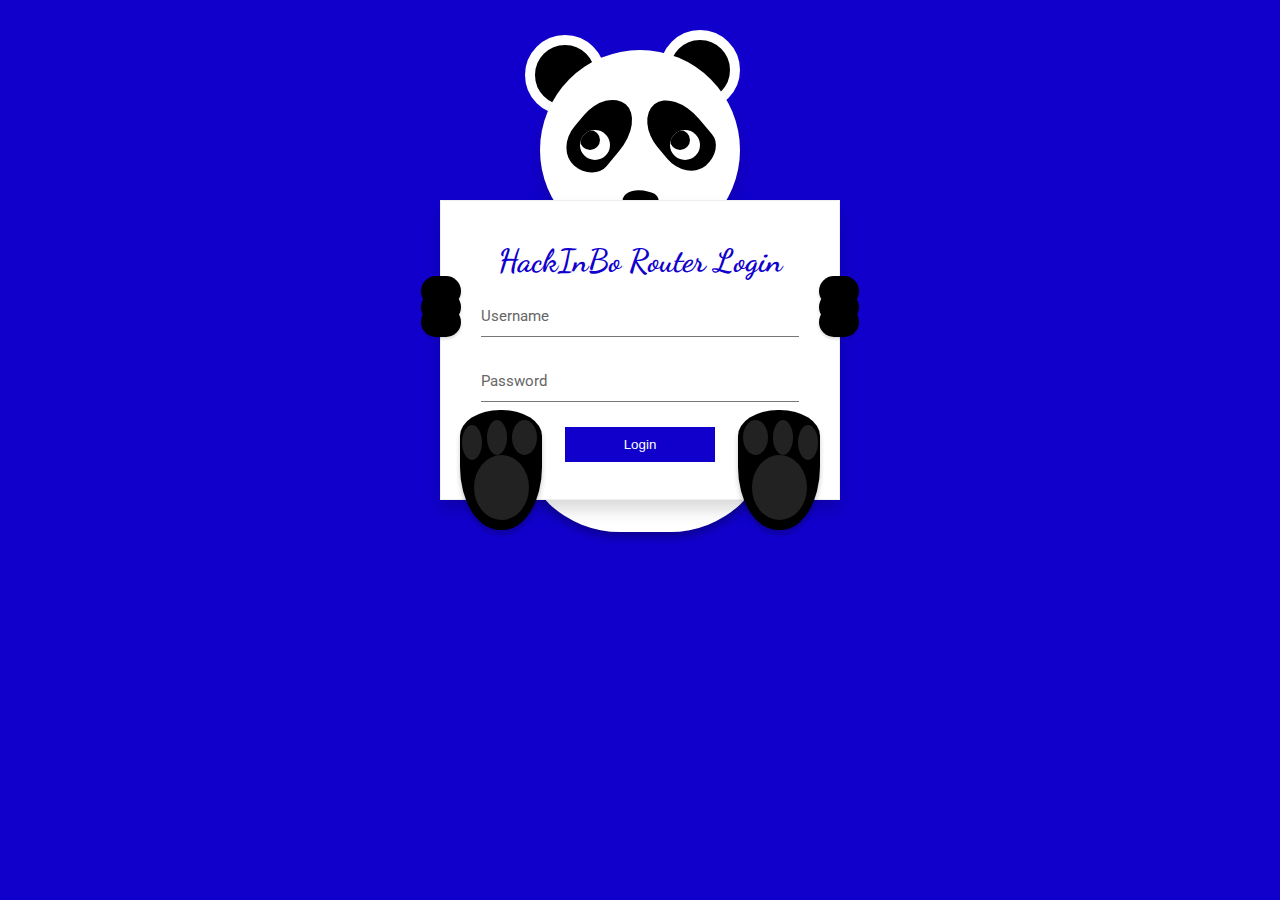
<file: index.html>
<!DOCTYPE html>
<html lang="en">

<!--
Themes Copyright (c) 2018 by Vineeth.TR (https://codepen.io/vineethtr/pen/NxqKoY)

Permission is hereby granted, free of charge, to any person obtaining a copy of this software and associated documentation files (the "Software"), to deal in the Software without restriction, including without limitation the rights to use, copy, modify, merge, publish, distribute, sublicense, and/or sell copies of the Software, and to permit persons to whom the Software is furnished to do so, subject to the following conditions:

The above copyright notice and this permission notice shall be included in all copies or substantial portions of the Software.

THE SOFTWARE IS PROVIDED "AS IS", WITHOUT WARRANTY OF ANY KIND, EXPRESS OR IMPLIED, INCLUDING BUT NOT LIMITED TO THE WARRANTIES OF MERCHANTABILITY, FITNESS FOR A PARTICULAR PURPOSE AND NONINFRINGEMENT. IN NO EVENT SHALL THE AUTHORS OR COPYRIGHT HOLDERS BE LIABLE FOR ANY CLAIM, DAMAGES OR OTHER LIABILITY, WHETHER IN AN ACTION OF CONTRACT, TORT OR OTHERWISE, ARISING FROM, OUT OF OR IN CONNECTION WITH THE SOFTWARE OR THE USE OR OTHER DEALINGS IN THE SOFTWARE.
-->

<head>
    <meta charset="UTF-8">
    <title>HackInBo Router Login</title>
    <link rel="stylesheet" href="css/style.css">
</head>

<body>

<div class="panda">
    <div class="ear"></div>
    <div class="face">
        <div class="eye-shade"></div>
        <div class="eye-white">
            <div class="eye-ball"></div>
        </div>
        <div class="eye-shade rgt"></div>
        <div class="eye-white rgt">
            <div class="eye-ball"></div>
        </div>
        <div class="nose"></div>
        <div class="mouth"></div>
    </div>
    <div class="body"></div>
    <div class="foot">
        <div class="finger"></div>
    </div>
    <div class="foot rgt">
        <div class="finger"></div>
    </div>
</div>

<form>
    <div class="hand"></div>
    <div class="hand rgt"></div>
    <h1>HackInBo Router Login</h1>
    <div class="form-group">
        <input required="required" class="form-control"/>
        <label class="form-label">Username </label>
    </div>
    <div class="form-group">
        <input id="password" type="password" required="required" class="form-control"/>
        <label class="form-label">Password</label>
        <p class="alert">Invalid Credentials..!!</p>
        <button class="btn">Login</button>
    </div>
</form>

<!--

[base64]

-->

<script src='js/jquery.min.js'></script>
<script src="js/index.js"></script>

</body>

</html>
</file>
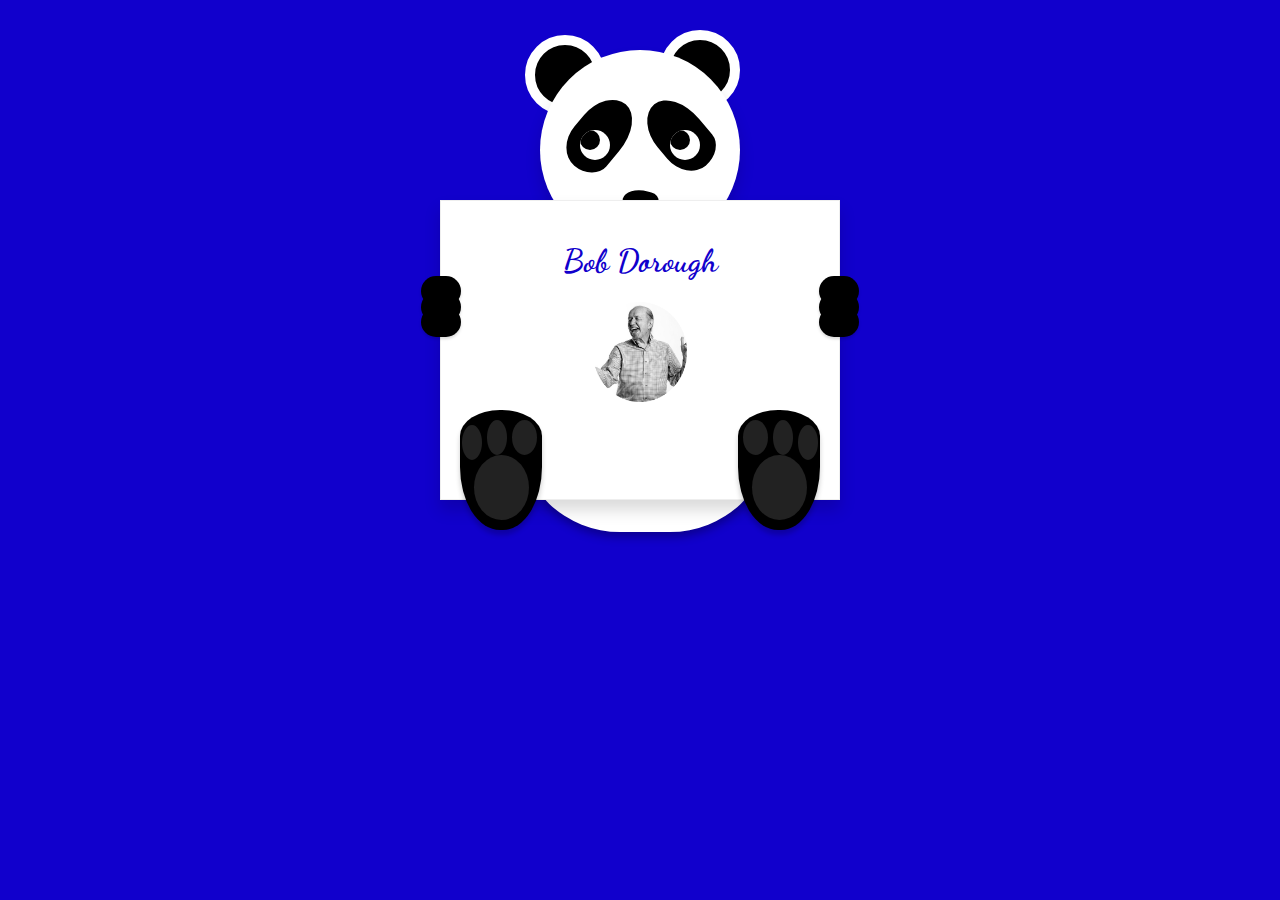
<file: bobdorough.html>
<!DOCTYPE html>
<html lang="en">

<!--
Themes Copyright (c) 2018 by Vineeth.TR (https://codepen.io/vineethtr/pen/NxqKoY)

Permission is hereby granted, free of charge, to any person obtaining a copy of this software and associated documentation files (the "Software"), to deal in the Software without restriction, including without limitation the rights to use, copy, modify, merge, publish, distribute, sublicense, and/or sell copies of the Software, and to permit persons to whom the Software is furnished to do so, subject to the following conditions:

The above copyright notice and this permission notice shall be included in all copies or substantial portions of the Software.

THE SOFTWARE IS PROVIDED "AS IS", WITHOUT WARRANTY OF ANY KIND, EXPRESS OR IMPLIED, INCLUDING BUT NOT LIMITED TO THE WARRANTIES OF MERCHANTABILITY, FITNESS FOR A PARTICULAR PURPOSE AND NONINFRINGEMENT. IN NO EVENT SHALL THE AUTHORS OR COPYRIGHT HOLDERS BE LIABLE FOR ANY CLAIM, DAMAGES OR OTHER LIABILITY, WHETHER IN AN ACTION OF CONTRACT, TORT OR OTHERWISE, ARISING FROM, OUT OF OR IN CONNECTION WITH THE SOFTWARE OR THE USE OR OTHER DEALINGS IN THE SOFTWARE.
-->

<head>
    <meta charset="UTF-8">
    <title>Bob Dorough</title>
    <link rel="stylesheet" href="css/style.css">
</head>

<body>
<!-- flag{congr4tz_y0u_f0und_4} -->
<div class="panda">
    <div class="ear"></div>
    <div class="face">
        <div class="eye-shade"></div>
        <div class="eye-white">
            <div class="eye-ball"></div>
        </div>
        <div class="eye-shade rgt"></div>
        <div class="eye-white rgt">
            <div class="eye-ball"></div>
        </div>
        <div class="nose"></div>
        <div class="mouth"></div>
    </div>
    <div class="body"></div>
    <div class="foot">
        <div class="finger"></div>
    </div>
    <div class="foot rgt">
        <div class="finger"></div>
    </div>
</div>

<form>
    <div class="hand"></div>
    <div class="hand rgt"></div>
    <h1>Bob Dorough</h1>
    <div>
        <img src="img/bob-dorough.png" height="100">
    </div>
</form>

<script src='js/jquery.min.js'></script>
<script src="js/index.js"></script>

</body>

</html>




<!--

What is the abbreviated name of the metadata structure that describes the characteristics of a display?

-->
</file>
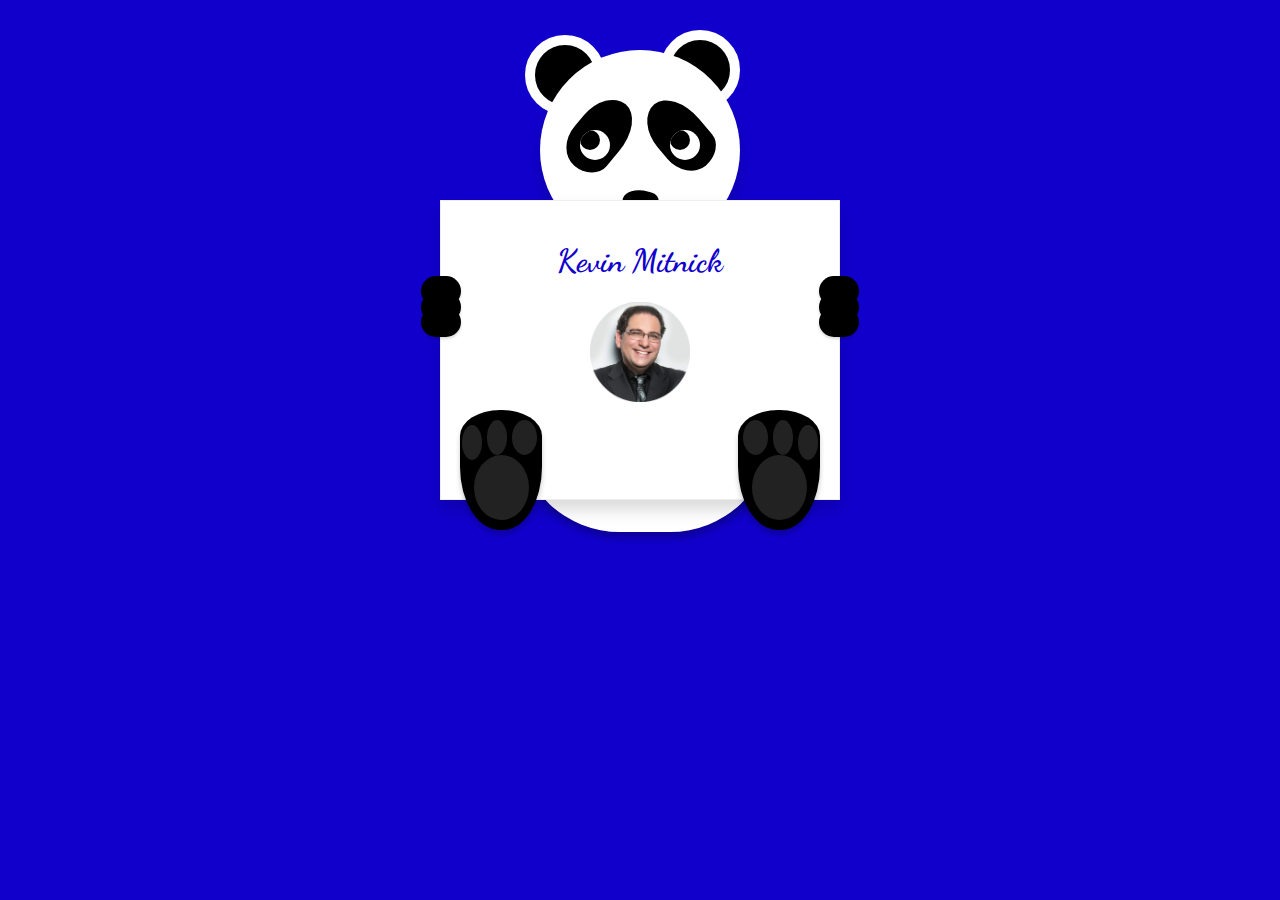
<file: kevinmitnick.html>
<!DOCTYPE html>
<html lang="en">

<!--
Themes Copyright (c) 2018 by Vineeth.TR (https://codepen.io/vineethtr/pen/NxqKoY)

Permission is hereby granted, free of charge, to any person obtaining a copy of this software and associated documentation files (the "Software"), to deal in the Software without restriction, including without limitation the rights to use, copy, modify, merge, publish, distribute, sublicense, and/or sell copies of the Software, and to permit persons to whom the Software is furnished to do so, subject to the following conditions:

The above copyright notice and this permission notice shall be included in all copies or substantial portions of the Software.

THE SOFTWARE IS PROVIDED "AS IS", WITHOUT WARRANTY OF ANY KIND, EXPRESS OR IMPLIED, INCLUDING BUT NOT LIMITED TO THE WARRANTIES OF MERCHANTABILITY, FITNESS FOR A PARTICULAR PURPOSE AND NONINFRINGEMENT. IN NO EVENT SHALL THE AUTHORS OR COPYRIGHT HOLDERS BE LIABLE FOR ANY CLAIM, DAMAGES OR OTHER LIABILITY, WHETHER IN AN ACTION OF CONTRACT, TORT OR OTHERWISE, ARISING FROM, OUT OF OR IN CONNECTION WITH THE SOFTWARE OR THE USE OR OTHER DEALINGS IN THE SOFTWARE.
-->

<head>
    <meta charset="UTF-8">
    <title>Kevin Mitnick</title>
    <link rel="stylesheet" href="css/style.css">
</head>

<body>
<!-- flag{congr4tz_y0u_f0und_1} -->
<div class="panda">
    <div class="ear"></div>
    <div class="face">
        <div class="eye-shade"></div>
        <div class="eye-white">
            <div class="eye-ball"></div>
        </div>
        <div class="eye-shade rgt"></div>
        <div class="eye-white rgt">
            <div class="eye-ball"></div>
        </div>
        <div class="nose"></div>
        <div class="mouth"></div>
    </div>
    <div class="body"></div>
    <div class="foot">
        <div class="finger"></div>
    </div>
    <div class="foot rgt">
        <div class="finger"></div>
    </div>
</div>

<form>
    <div class="hand"></div>
    <div class="hand rgt"></div>
    <h1>Kevin Mitnick</h1>
    <div>
        <img src="img/kevin-mitnick.png" height="100" alt="6cd71071ccd0edfe7500231c77eea572 93481a42fd7006230c60e726b06d7b16 8ff6ba7aa2917af91edd5ace8896cba2">
    </div>
</form>

<script src='js/jquery.min.js'></script>
<script src="js/index.js"></script>

</body>

</html>
</file>
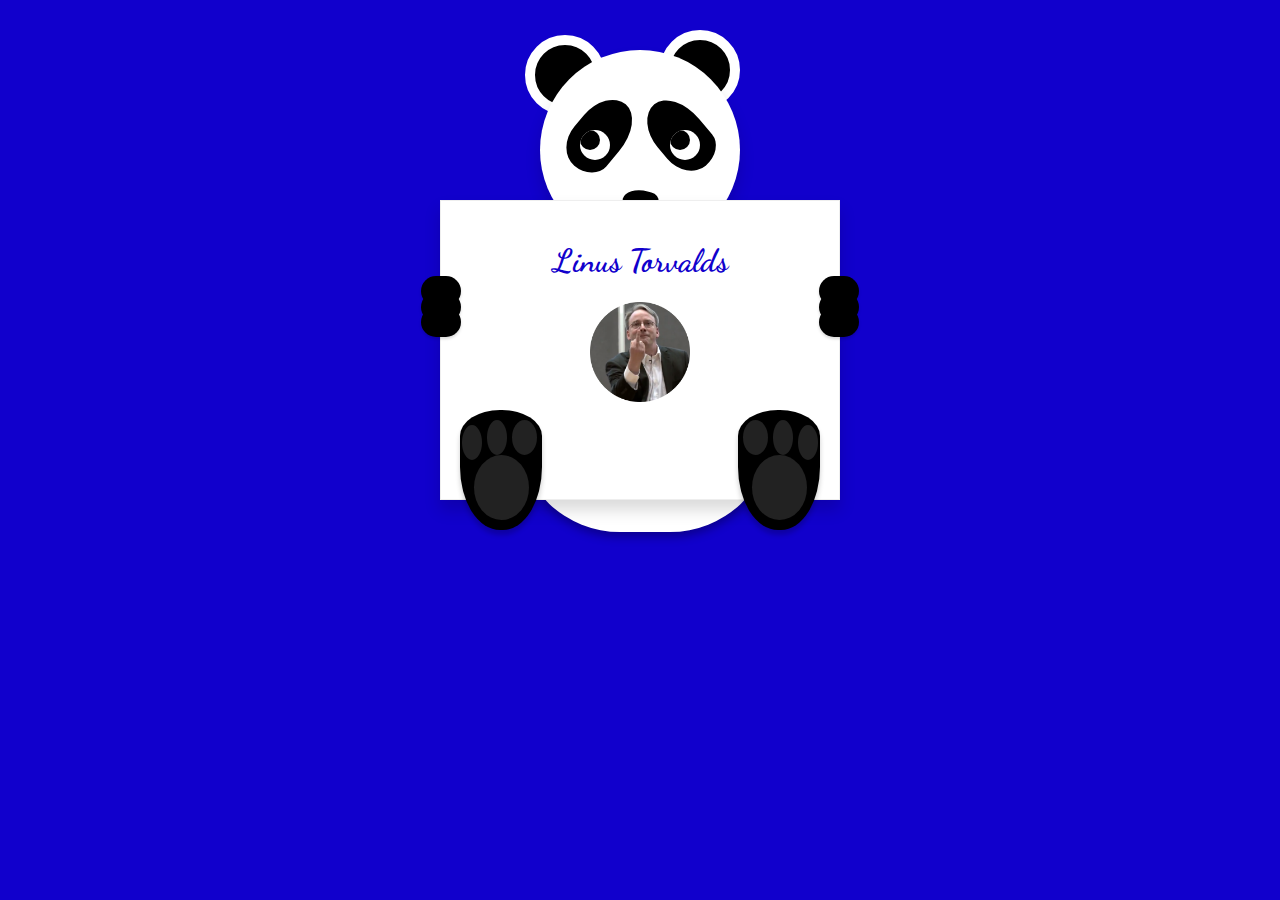
<file: linustorvalds.html>
<!DOCTYPE html>
<html lang="en">

<!--
Themes Copyright (c) 2018 by Vineeth.TR (https://codepen.io/vineethtr/pen/NxqKoY)

Permission is hereby granted, free of charge, to any person obtaining a copy of this software and associated documentation files (the "Software"), to deal in the Software without restriction, including without limitation the rights to use, copy, modify, merge, publish, distribute, sublicense, and/or sell copies of the Software, and to permit persons to whom the Software is furnished to do so, subject to the following conditions:

The above copyright notice and this permission notice shall be included in all copies or substantial portions of the Software.

THE SOFTWARE IS PROVIDED "AS IS", WITHOUT WARRANTY OF ANY KIND, EXPRESS OR IMPLIED, INCLUDING BUT NOT LIMITED TO THE WARRANTIES OF MERCHANTABILITY, FITNESS FOR A PARTICULAR PURPOSE AND NONINFRINGEMENT. IN NO EVENT SHALL THE AUTHORS OR COPYRIGHT HOLDERS BE LIABLE FOR ANY CLAIM, DAMAGES OR OTHER LIABILITY, WHETHER IN AN ACTION OF CONTRACT, TORT OR OTHERWISE, ARISING FROM, OUT OF OR IN CONNECTION WITH THE SOFTWARE OR THE USE OR OTHER DEALINGS IN THE SOFTWARE.
-->

<head>
    <meta charset="UTF-8">
    <title>Linus Torvalds</title>
    <link rel="stylesheet" href="css/style.css">
</head>

<body>
<!-- flag{congr4tz_y0u_f0und_2} -->
<div class="panda">
    <div class="ear"></div>
    <div class="face">
        <div class="eye-shade"></div>
        <div class="eye-white">
            <div class="eye-ball"></div>
        </div>
        <div class="eye-shade rgt"></div>
        <div class="eye-white rgt">
            <div class="eye-ball"></div>
        </div>
        <div class="nose"></div>
        <div class="mouth"></div>
    </div>
    <div class="body"></div>
    <div class="foot">
        <div class="finger"></div>
    </div>
    <div class="foot rgt">
        <div class="finger"></div>
    </div>
</div>

<form>
    <div class="hand"></div>
    <div class="hand rgt"></div>
    <h1>Linus Torvalds</h1>
    <div>
        <img src="img/linus-torvalds.png" height="100">
        <br>
        <img src="img/inequation.png" style="visibility: hidden;" alt="Sum the two real results and go to the HTML page.">
    </div>
</form>

<script src='js/jquery.min.js'></script>
<script src="js/index.js"></script>

</body>

</html>
</file>
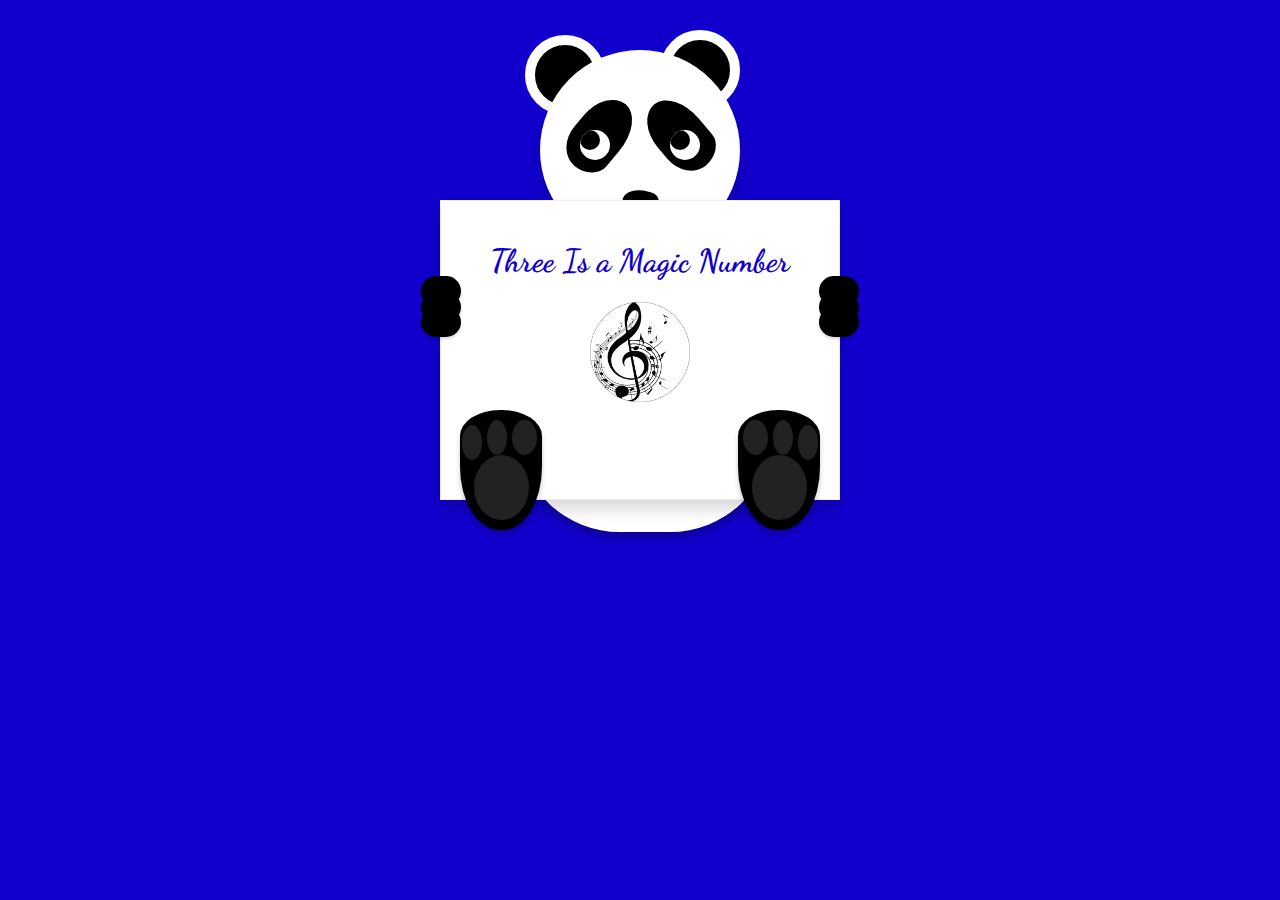
<file: three.html>
<!DOCTYPE html>
<html lang="en">

<!--
Themes Copyright (c) 2018 by Vineeth.TR (https://codepen.io/vineethtr/pen/NxqKoY)

Permission is hereby granted, free of charge, to any person obtaining a copy of this software and associated documentation files (the "Software"), to deal in the Software without restriction, including without limitation the rights to use, copy, modify, merge, publish, distribute, sublicense, and/or sell copies of the Software, and to permit persons to whom the Software is furnished to do so, subject to the following conditions:

The above copyright notice and this permission notice shall be included in all copies or substantial portions of the Software.

THE SOFTWARE IS PROVIDED "AS IS", WITHOUT WARRANTY OF ANY KIND, EXPRESS OR IMPLIED, INCLUDING BUT NOT LIMITED TO THE WARRANTIES OF MERCHANTABILITY, FITNESS FOR A PARTICULAR PURPOSE AND NONINFRINGEMENT. IN NO EVENT SHALL THE AUTHORS OR COPYRIGHT HOLDERS BE LIABLE FOR ANY CLAIM, DAMAGES OR OTHER LIABILITY, WHETHER IN AN ACTION OF CONTRACT, TORT OR OTHERWISE, ARISING FROM, OUT OF OR IN CONNECTION WITH THE SOFTWARE OR THE USE OR OTHER DEALINGS IN THE SOFTWARE.
-->

<head>
    <meta charset="UTF-8">
    <title>Three Is a Magic Number</title>
    <link rel="stylesheet" href="css/style.css">
</head>

<body>
<!-- flag{congr4tz_y0u_f0und_3} -->
<div class="panda">
    <div class="ear"></div>
    <div class="face">
        <div class="eye-shade"></div>
        <div class="eye-white">
            <div class="eye-ball"></div>
        </div>
        <div class="eye-shade rgt"></div>
        <div class="eye-white rgt">
            <div class="eye-ball"></div>
        </div>
        <div class="nose"></div>
        <div class="mouth"></div>
    </div>
    <div class="body"></div>
    <div class="foot">
        <div class="finger"></div>
    </div>
    <div class="foot rgt">
        <div class="finger"></div>
    </div>
</div>

<form>
    <div class="hand"></div>
    <div class="hand rgt"></div>
    <h1>Three Is a Magic Number</h1>
    <div>
        <img src="img/three-is-a-magic-number.png" height="100" alt="Author of the song">
    </div>
</form>

<script src='js/jquery.min.js'></script>
<script src="js/index.js"></script>

</body>

</html>
</file>
<file: css/style.css>
@import url(https://fonts.googleapis.com/css?family=Dancing+Script|Roboto);
*, *:after, *:before {
  box-sizing: border-box;
}

body {
  background: #1100cc;
  text-align: center;
  font-family: 'Roboto', sans-serif;
}

.panda {
  position: relative;
  width: 200px;
  margin: 50px auto;
}

.face {
  width: 200px;
  height: 200px;
  background: #fff;
  border-radius: 100%;
  margin: 50px auto;
  box-shadow: 0 10px 15px rgba(0, 0, 0, 0.15);
  z-index: 50;
  position: relative;
}

.ear, .ear:after {
  position: absolute;
  width: 80px;
  height: 80px;
  background: #000;
  z-index: 5;
  border: 10px solid #fff;
  left: -15px;
  top: -15px;
  border-radius: 100%;
}
.ear:after {
  content: '';
  left: 125px;
}

.eye-shade {
  background: #000;
  width: 50px;
  height: 80px;
  margin: 10px;
  position: absolute;
  top: 35px;
  left: 25px;
  -webkit-transform: rotate(220deg);
  transform: rotate(220deg);
  border-radius: 25px/20px 30px 35px 40px;
}
.eye-shade.rgt {
  -webkit-transform: rotate(140deg);
  transform: rotate(140deg);
  left: 105px;
}

.eye-white {
  position: absolute;
  width: 30px;
  height: 30px;
  border-radius: 100%;
  background: #fff;
  z-index: 500;
  left: 40px;
  top: 80px;
  overflow: hidden;
}
.eye-white.rgt {
  right: 40px;
  left: auto;
}

.eye-ball {
  position: absolute;
  width: 0px;
  height: 0px;
  left: 20px;
  top: 20px;
  max-width: 10px;
  max-height: 10px;
  transition: 0.1s;
}
.eye-ball:after {
  content: '';
  background: #000;
  position: absolute;
  border-radius: 100%;
  right: 0;
  bottom: 0px;
  width: 20px;
  height: 20px;
}

.nose {
  position: absolute;
  height: 20px;
  width: 35px;
  bottom: 40px;
  left: 0;
  right: 0;
  margin: auto;
  border-radius: 50px 20px/30px 15px;
  -webkit-transform: rotate(15deg);
  transform: rotate(15deg);
  background: #000;
}

.body {
  background: #fff;
  position: absolute;
  top: 200px;
  left: -20px;
  border-radius: 100px 100px 100px 100px/126px 126px 96px 96px;
  width: 250px;
  height: 282px;
  box-shadow: 0 5px 10px rgba(0, 0, 0, 0.3);
}

.hand, .hand:after, .hand:before {
  width: 40px;
  height: 30px;
  border-radius: 50px;
  box-shadow: 0 2px 3px rgba(0, 0, 0, 0.15);
  background: #000;
  margin: 5px;
  position: absolute;
  top: 70px;
  left: -25px;
}
.hand:after, .hand:before {
  content: '';
  left: -5px;
  top: 11px;
}
.hand:before {
  top: 26px;
}
.hand.rgt, .rgt.hand:after, .rgt.hand:before {
  left: auto;
  right: -25px;
}
.hand.rgt:after, .hand.rgt:before {
  left: auto;
  right: -5px;
}

.foot {
  top: 360px;
  left: -80px;
  position: absolute;
  background: #000;
  z-index: 1400;
  box-shadow: 0 5px 5px rgba(0, 0, 0, 0.2);
  border-radius: 40px 40px 39px 40px/26px 26px 63px 63px;
  width: 82px;
  height: 120px;
}
.foot:after {
  content: '';
  width: 55px;
  height: 65px;
  background: #222;
  border-radius: 100%;
  position: absolute;
  bottom: 10px;
  left: 0;
  right: 0;
  margin: auto;
}
.foot .finger, .foot .finger:after, .foot .finger:before {
  position: absolute;
  width: 25px;
  height: 35px;
  background: #222;
  border-radius: 100%;
  top: 10px;
  right: 5px;
}
.foot .finger:after, .foot .finger:before {
  content: '';
  right: 30px;
  width: 20px;
  top: 0;
}
.foot .finger:before {
  right: 55px;
  top: 5px;
}
.foot.rgt {
  left: auto;
  right: -80px;
}
.foot.rgt .finger, .foot.rgt .finger:after, .foot.rgt .finger:before {
  left: 5px;
  right: auto;
}
.foot.rgt .finger:after {
  left: 30px;
  right: auto;
}
.foot.rgt .finger:before {
  left: 55px;
  right: auto;
}

form {
  display: none;
  max-width: 400px;
  padding: 20px 40px;
  background: #fff;
  height: 300px;
  margin: auto;
  display: block;
  box-shadow: 0 10px 15px rgba(0, 0, 0, 0.15);
  transition: 0.3s;
  position: relative;
  -webkit-transform: translateY(-100px);
  transform: translateY(-100px);
  z-index: 500;
  border: 1px solid #eee;
}
form.up {
  -webkit-transform: translateY(-180px);
  transform: translateY(-180px);
}

h1 {
  color: #1100cc;
  font-family: 'Dancing Script', cursive;
}

.btn {
  background: #1100cc;
  padding: 5px;
  width: 150px;
  height: 35px;
  border: 1px solid #1100cc;
  margin-top: 25px;
  cursor: pointer;
  transition: 0.3s;
  box-shadow: 0 50px #1100cc inset;
  color: #fff;
}
.btn:hover {
  box-shadow: 0 0 #1100cc inset;
  color: #1100cc;
}
.btn:focus {
  outline: none;
}

.form-group {
  position: relative;
  font-size: 15px;
  color: #666;
}
.form-group + .form-group {
  margin-top: 30px;
}
.form-group .form-label {
  position: absolute;
  z-index: 1;
  left: 0;
  top: 5px;
  transition: 0.3s;
}
.form-group .form-control {
  width: 100%;
  position: relative;
  z-index: 3;
  height: 35px;
  background: none;
  border: none;
  padding: 5px 0;
  transition: 0.3s;
  border-bottom: 1px solid #777;
  color: #555;
}
.form-group .form-control:invalid {
  outline: none;
}
.form-group .form-control:focus, .form-group .form-control:valid {
  outline: none;
  box-shadow: 0 1px #1100cc;
  border-color: #1100cc;
}
.form-group .form-control:focus + .form-label, .form-group .form-control:valid + .form-label {
  font-size: 12px;
  color: #1100cc;
  -webkit-transform: translateY(-15px);
  transform: translateY(-15px);
}

.alert {
  position: absolute;
  color: #f00;
  font-size: 16px;
  right: -180px;
  top: -300px;
  z-index: 200;
  padding: 30px 25px;
  background: #fff;
  box-shadow: 0 3px 5px rgba(0, 0, 0, 0.2);
  border-radius: 50%;
  opacity: 0;
  -webkit-transform: scale(0, 0);
  transform: scale(0, 0);
  -moz-transition: linear 0.4s 0.6s;
  -o-transition: linear 0.4s 0.6s;
  -webkit-transition: linear 0.4s;
  -webkit-transition-delay: 0.6s;
  transition: linear 0.4s 0.6s;
}
.alert:after, .alert:before {
  content: '';
  position: absolute;
  width: 25px;
  height: 25px;
  background: #fff;
  left: -19px;
  bottom: -8px;
  box-shadow: 0 2px 5px rgba(0, 0, 0, 0.2);
  border-radius: 50%;
}
.alert:before {
  width: 15px;
  height: 15px;
  left: -35px;
  bottom: -25px;
}

.wrong-entry {
  -webkit-animation: wrong-log 0.3s;
  animation: wrong-log 0.3s;
}
.wrong-entry .alert {
  opacity: 1;
  -webkit-transform: scale(1, 1);
  transform: scale(1, 1);
}
@-webkit-keyframes eye-blink {
  to {
    height: 30px;
  }
}
@keyframes eye-blink {
  to {
    height: 30px;
  }
}
@-webkit-keyframes wrong-log {
  0%, 100% {
    left: 0px;
  }
  20% , 60% {
    left: 20px;
  }
  40% , 80% {
    left: -20px;
  }
}
@keyframes wrong-log {
  0%, 100% {
    left: 0px;
  }
  20% , 60% {
    left: 20px;
  }
  40% , 80% {
    left: -20px;
  }
}
</file>
